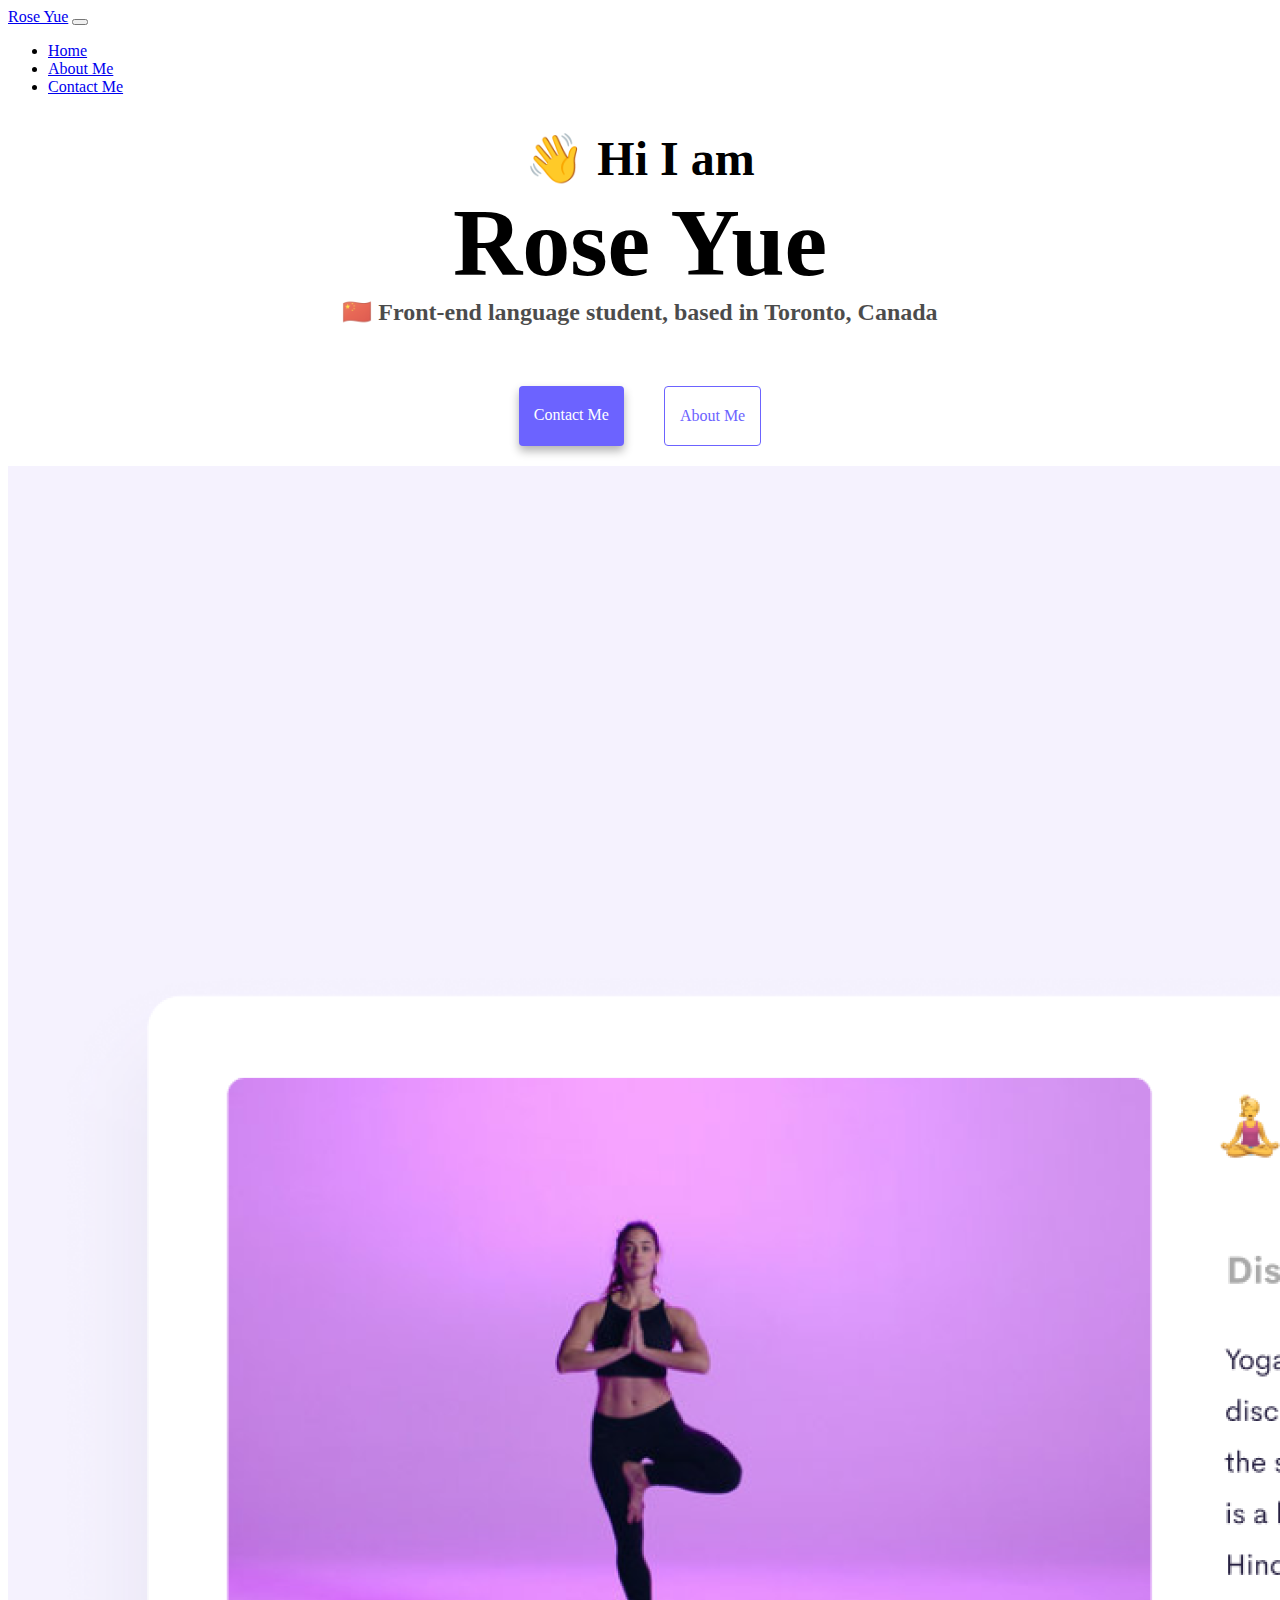
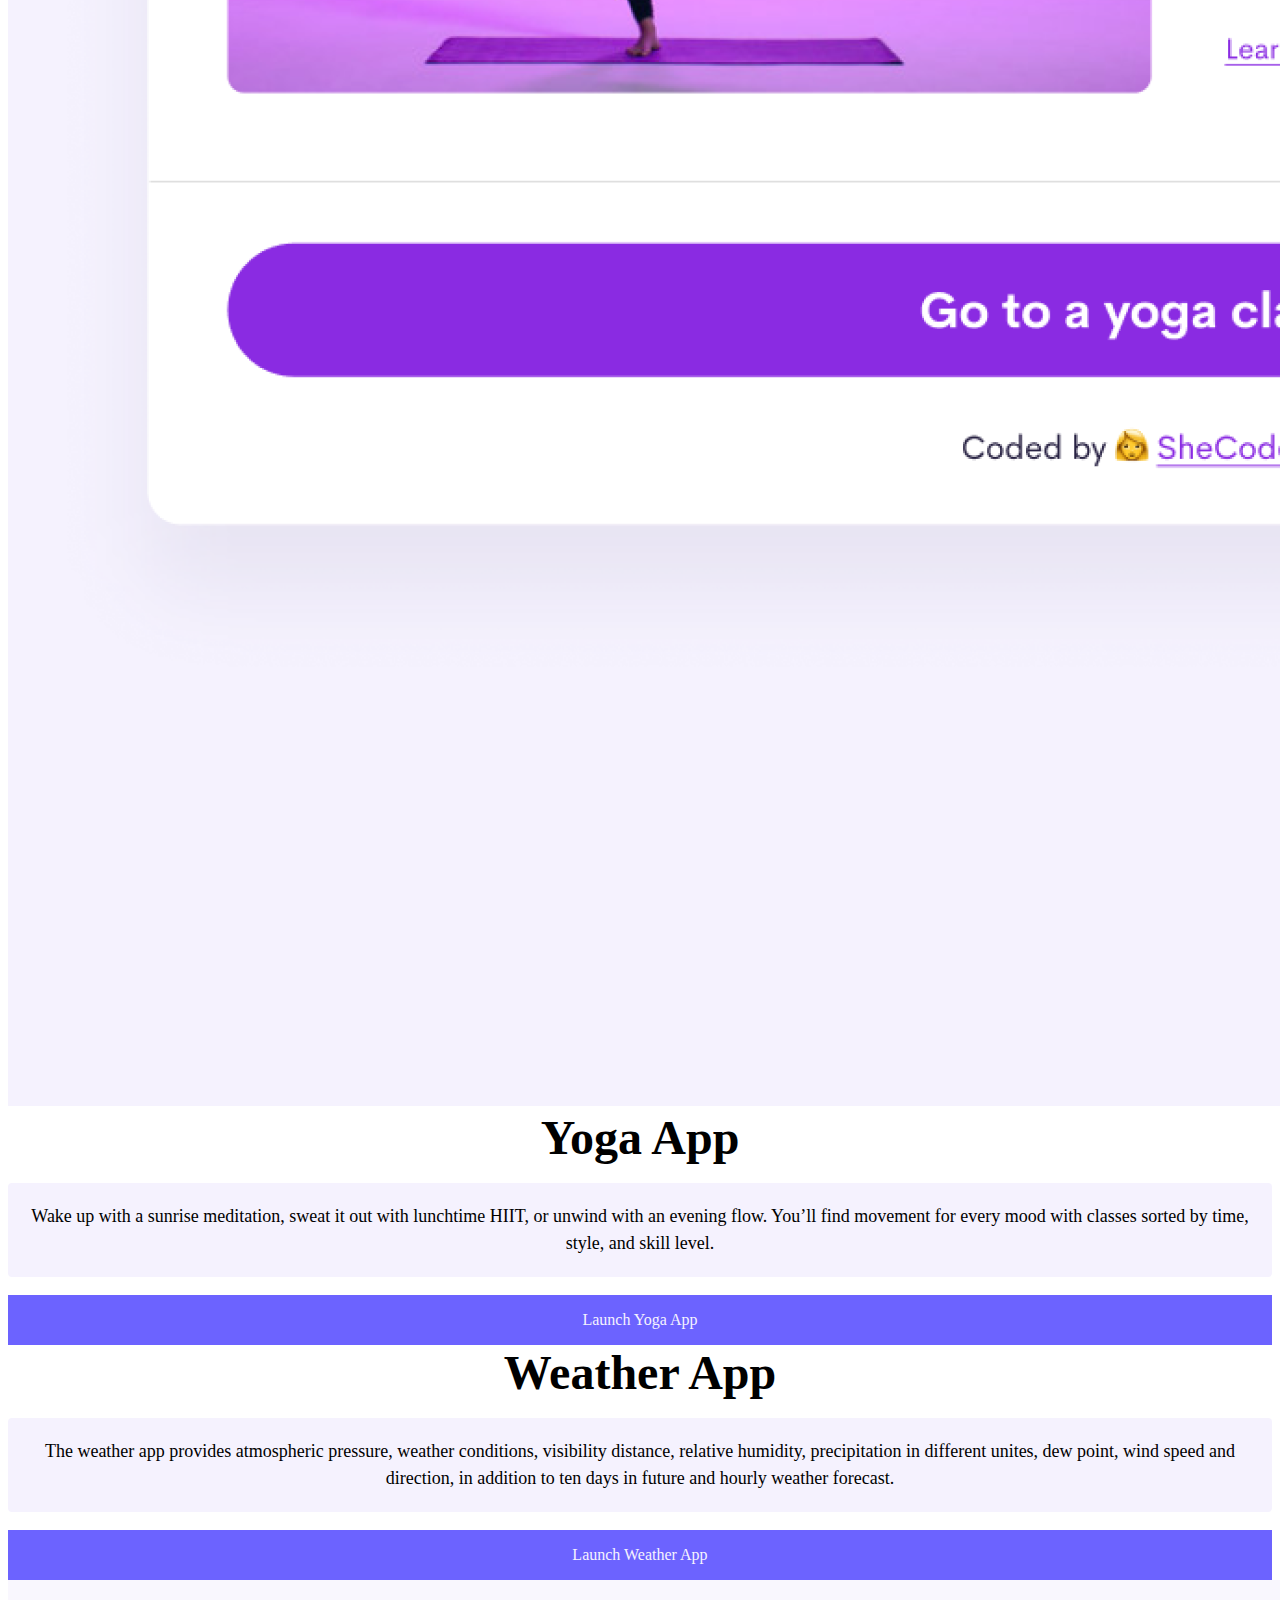
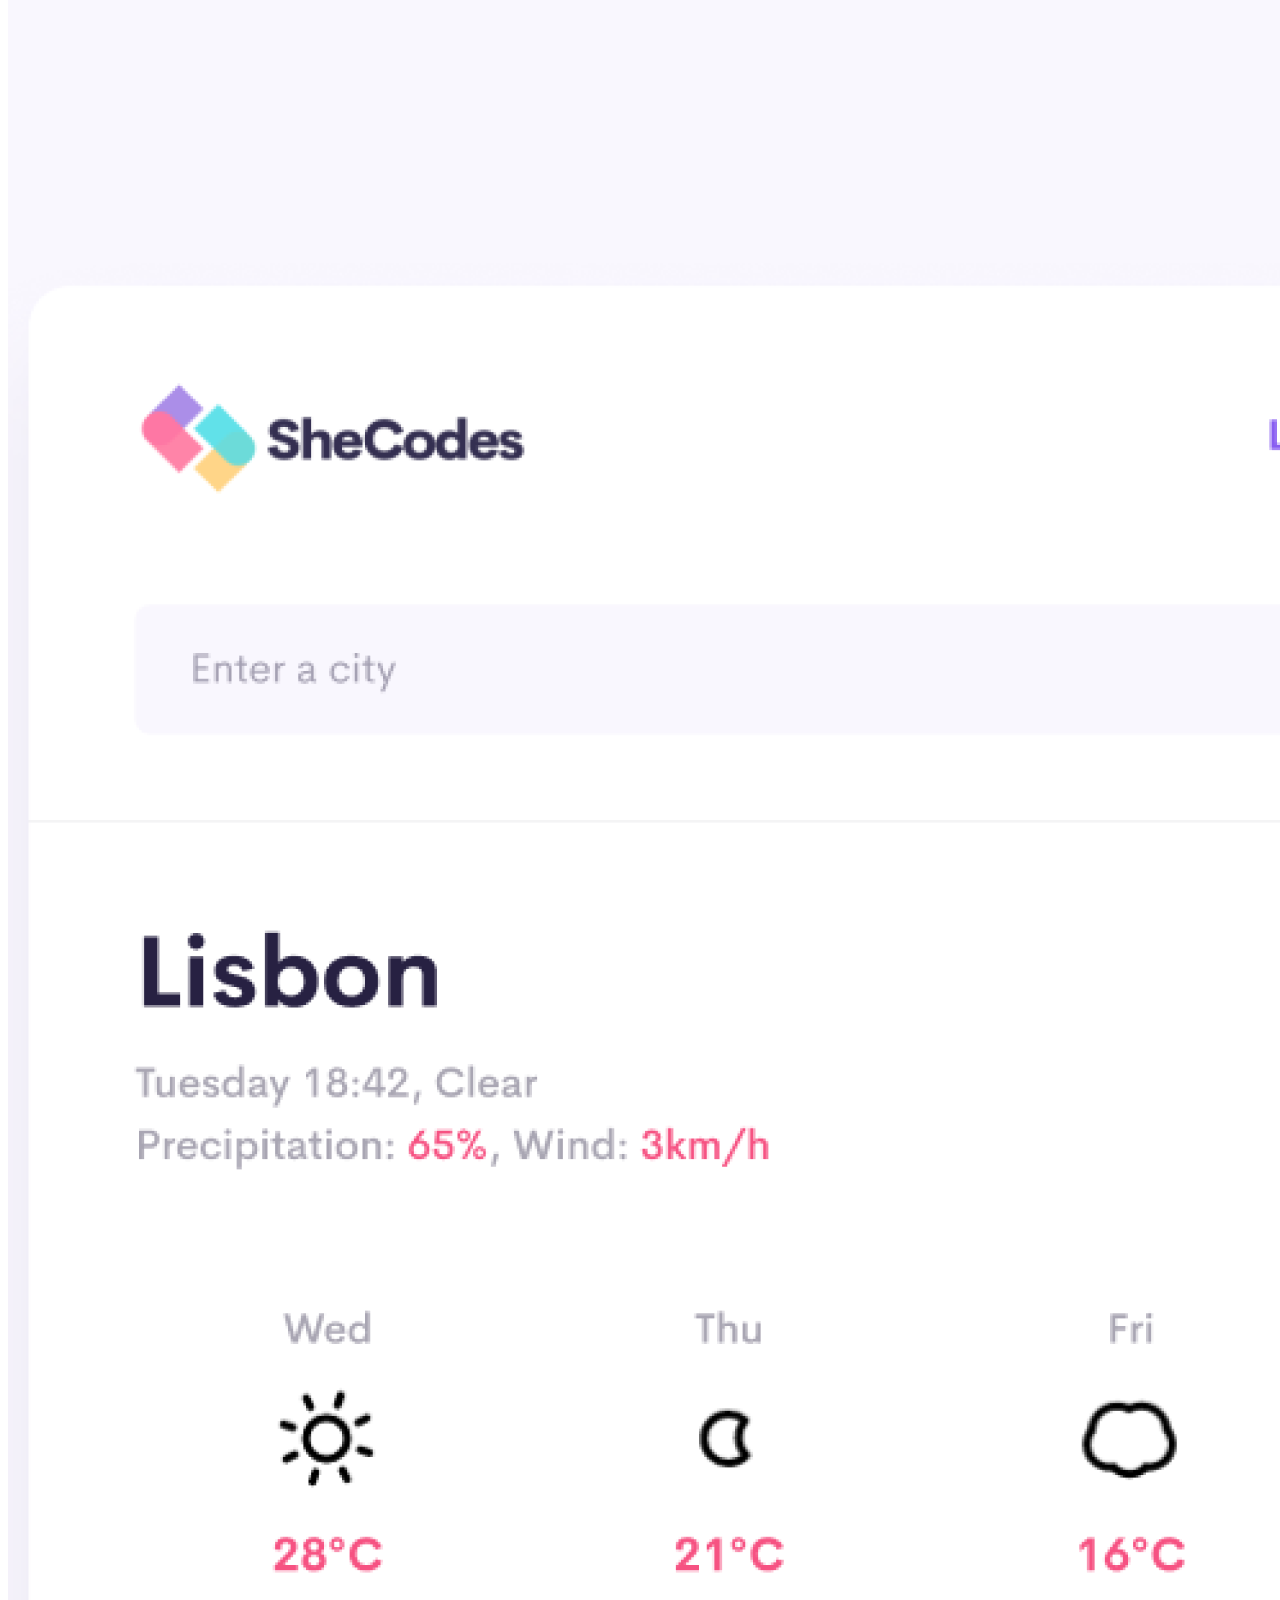
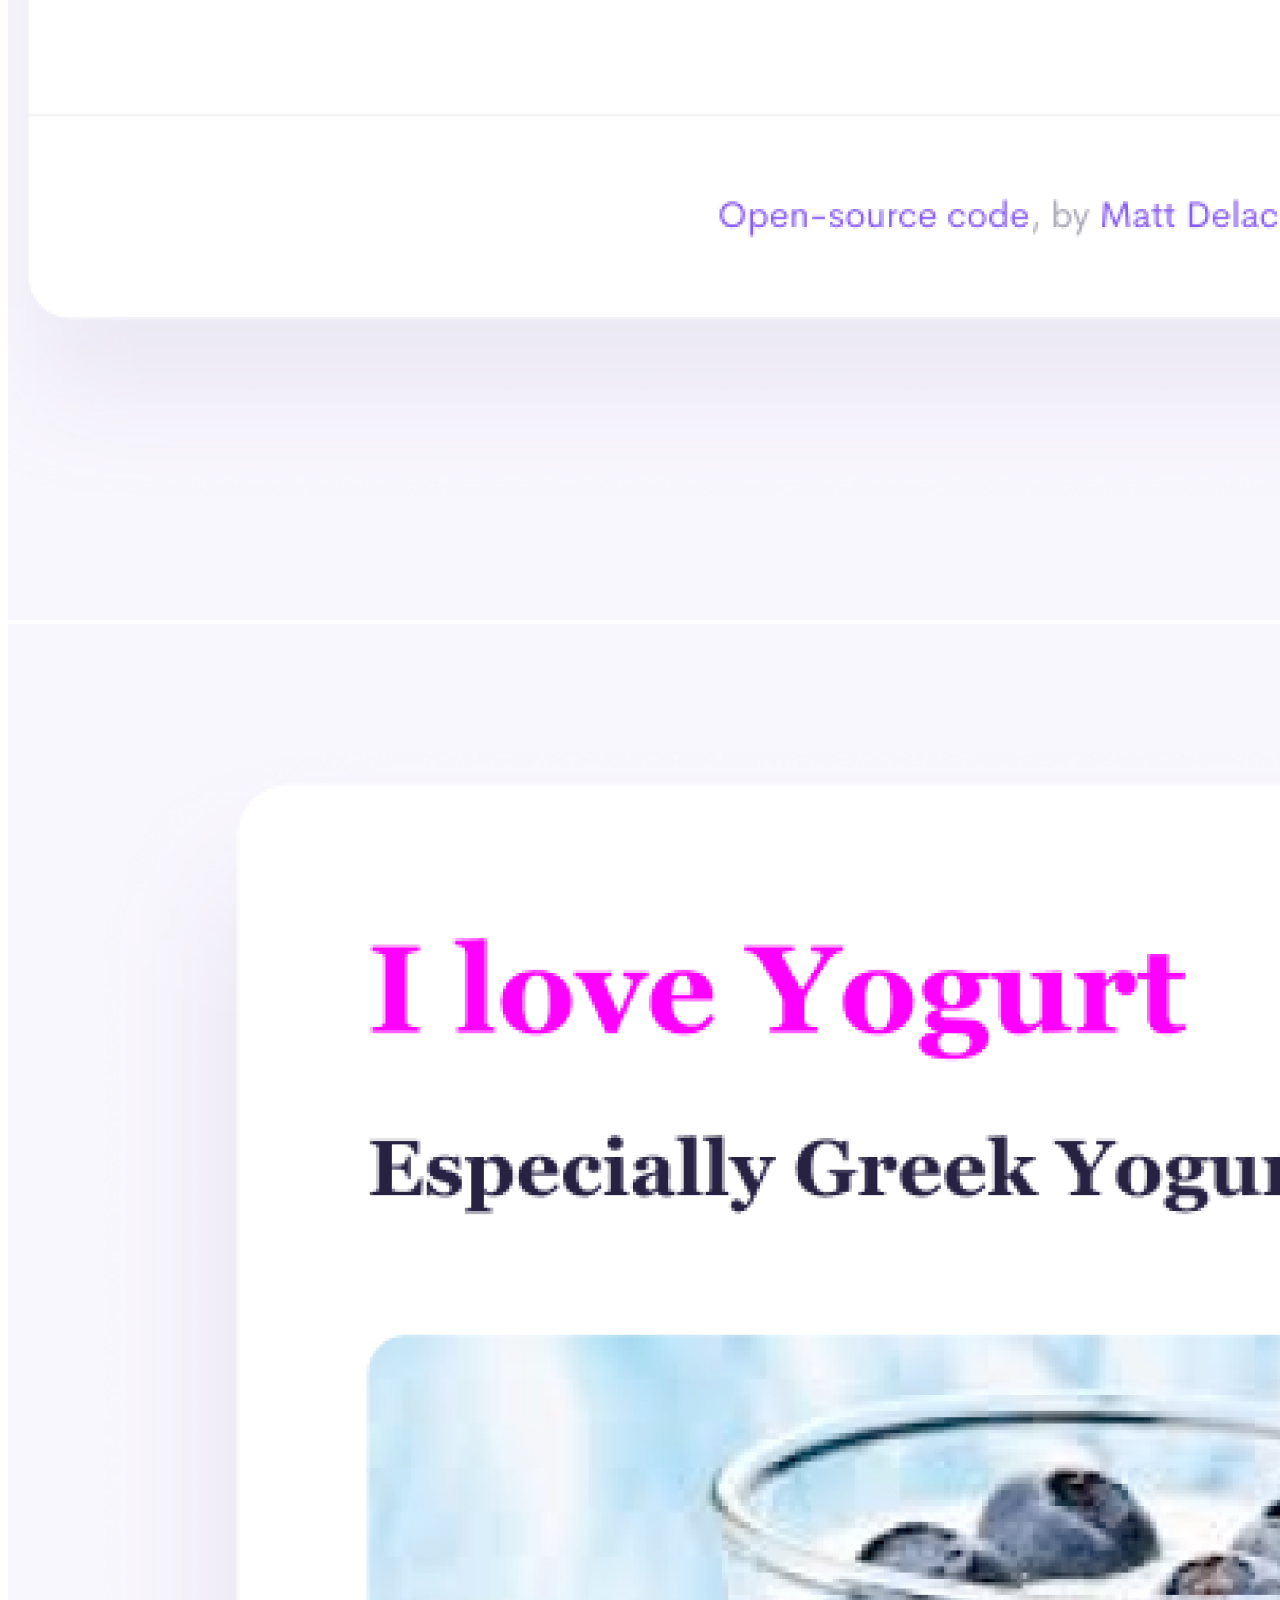
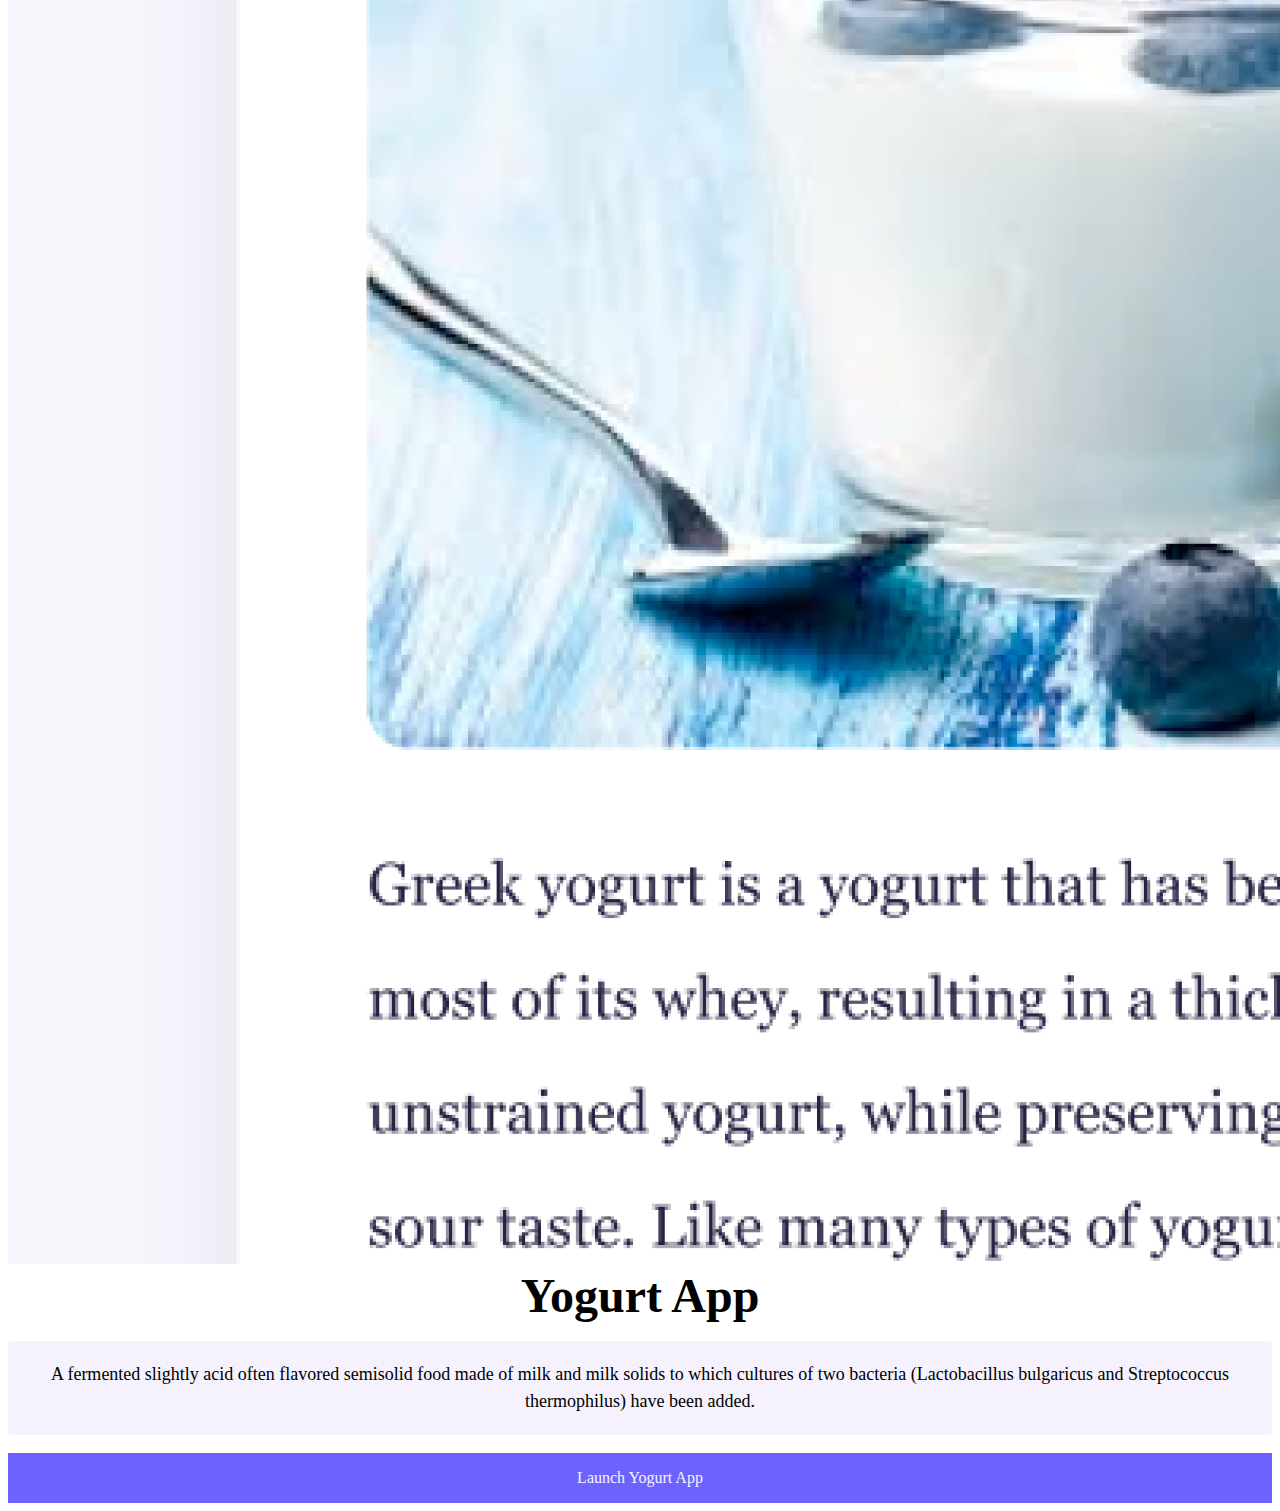
<file: index.html>
<!DOCTYPE html>
<html lang="en">
  <head>
    <meta charset="UTF-8" />
    <meta http-equiv="X-UA-Compatible" content="IE=edge" />
    <meta name="viewport" content="width=device-width, initial-scale=1.0" />
    <meta
      name="description"
      content="Know more about Front-end Developer Rose Yue"
    />
    <title>Front-end Developer Rose Yue</title>
    <link
      href="https://cdn.jsdelivr.net/npm/bootstrap@5.1.3/dist/css/bootstrap.min.css"
      rel="stylesheet"
      integrity="sha384-1BmE4kWBq78iYhFldvKuhfTAU6auU8tT94WrHftjDbrCEXSU1oBoqyl2QvZ6jIW3"
      crossorigin="anonymous"
    />
    <script
      src="https://cdn.jsdelivr.net/npm/bootstrap@5.1.3/dist/js/bootstrap.bundle.min.js"
      integrity="sha384-ka7Sk0Gln4gmtz2MlQnikT1wXgYsOg+OMhuP+IlRH9sENBO0LRn5q+8nbTov4+1p"
      crossorigin="anonymous"
    ></script>
    <link rel="stylesheet" href="style.css" />
  </head>
  <body>
    <nav class="navbar navbar-expand-lg navbar-light bg-light">
      <div class="container-fluid">
        <a class="navbar-brand" href="index.html">Rose Yue</a>
        <button
          class="navbar-toggler"
          type="button"
          data-bs-toggle="collapse"
          data-bs-target="#navbarNav"
          aria-controls="navbarNav"
          aria-expanded="false"
          aria-label="Toggle navigation"
        >
          <span class="navbar-toggler-icon"></span>
        </button>
        <div class="collapse navbar-collapse" id="navbarNav">
          <ul class="navbar-nav">
            <li class="nav-item">
              <a class="nav-link active" aria-current="page" href="index.html"
                >Home</a
              >
            </li>
            <li class="nav-item">
              <a class="nav-link" href="about.html">About Me</a>
            </li>
            <li class="nav-item">
              <a class="nav-link" href="about.html#contact">Contact Me</a>
            </li>
          </ul>
        </div>
      </div>
    </nav>
    <br />
    <h2>👋 Hi I am</h2>
    <h1>Rose Yue</h1>
    <h3>🇨🇳 Front-end language student, based in Toronto, Canada</h3>
    <div class="navigation-links">
      <a
        href="about.html#contact"
        class="contact-link"
        title="Contact Me Rose Yue"
        >Contact me</a
      >
      <a href="about.html" class="about-link" title="More About Me">About me</a>
    </div>
    <div class="container">
      <div class="row">
        <div class="col-md-6">
          <img
            src="images/yoga.png"
            class="img-fluid rounded d-none d-md-block"
          />
        </div>
        <div class="col-md-6">
          <h2 class="mb-3">Yoga App</h2>
          <p>
            Wake up with a sunrise meditation, sweat it out with lunchtime HIIT,
            or unwind with an evening flow. You’ll find movement for every mood
            with classes sorted by time, style, and skill level.
          </p>

          <div class="mt-5">
            <a
              href="#"
              class="primary-link"
              style="display: flex; justify-content: center"
              >Launch Yoga App</a
            >
          </div>
        </div>
      </div>
      <div class="row mt-5">
        <div class="col-md-6">
          <h2 class="mb-3">Weather App</h2>
          <p>
            The weather app provides atmospheric pressure, weather conditions,
            visibility distance, relative humidity, precipitation in different
            unites, dew point, wind speed and direction, in addition to ten days
            in future and hourly weather forecast.
          </p>
          <div class="mt-5">
            <a
              href="#"
              class="primary-link"
              style="display: flex; justify-content: center"
              >Launch Weather App</a
            >
          </div>
        </div>
        <div class="col-md-6">
          <img
            src="images/weather.png"
            class="img-fluid rounded d-none d-md-block"
          />
        </div>
      </div>
      <div class="row mt-5">
        <div class="col-md-6">
          <img
            src="images/yogurt.png"
            class="img-fluid rounded d-none d-md-block"
          />
        </div>
        <div class="col-md-6">
          <h2 class="mb-3">Yogurt App</h2>
          <p>
            A fermented slightly acid often flavored semisolid food made of milk
            and milk solids to which cultures of two bacteria (Lactobacillus
            bulgaricus and Streptococcus thermophilus) have been added.
          </p>
          <div class="mt-5">
            <a
              href="#"
              class="primary-link"
              style="display: flex; justify-content: center"
              >Launch Yogurt App</a
            >
          </div>
        </div>
      </div>
    </div>
  </body>
</html>
</file>
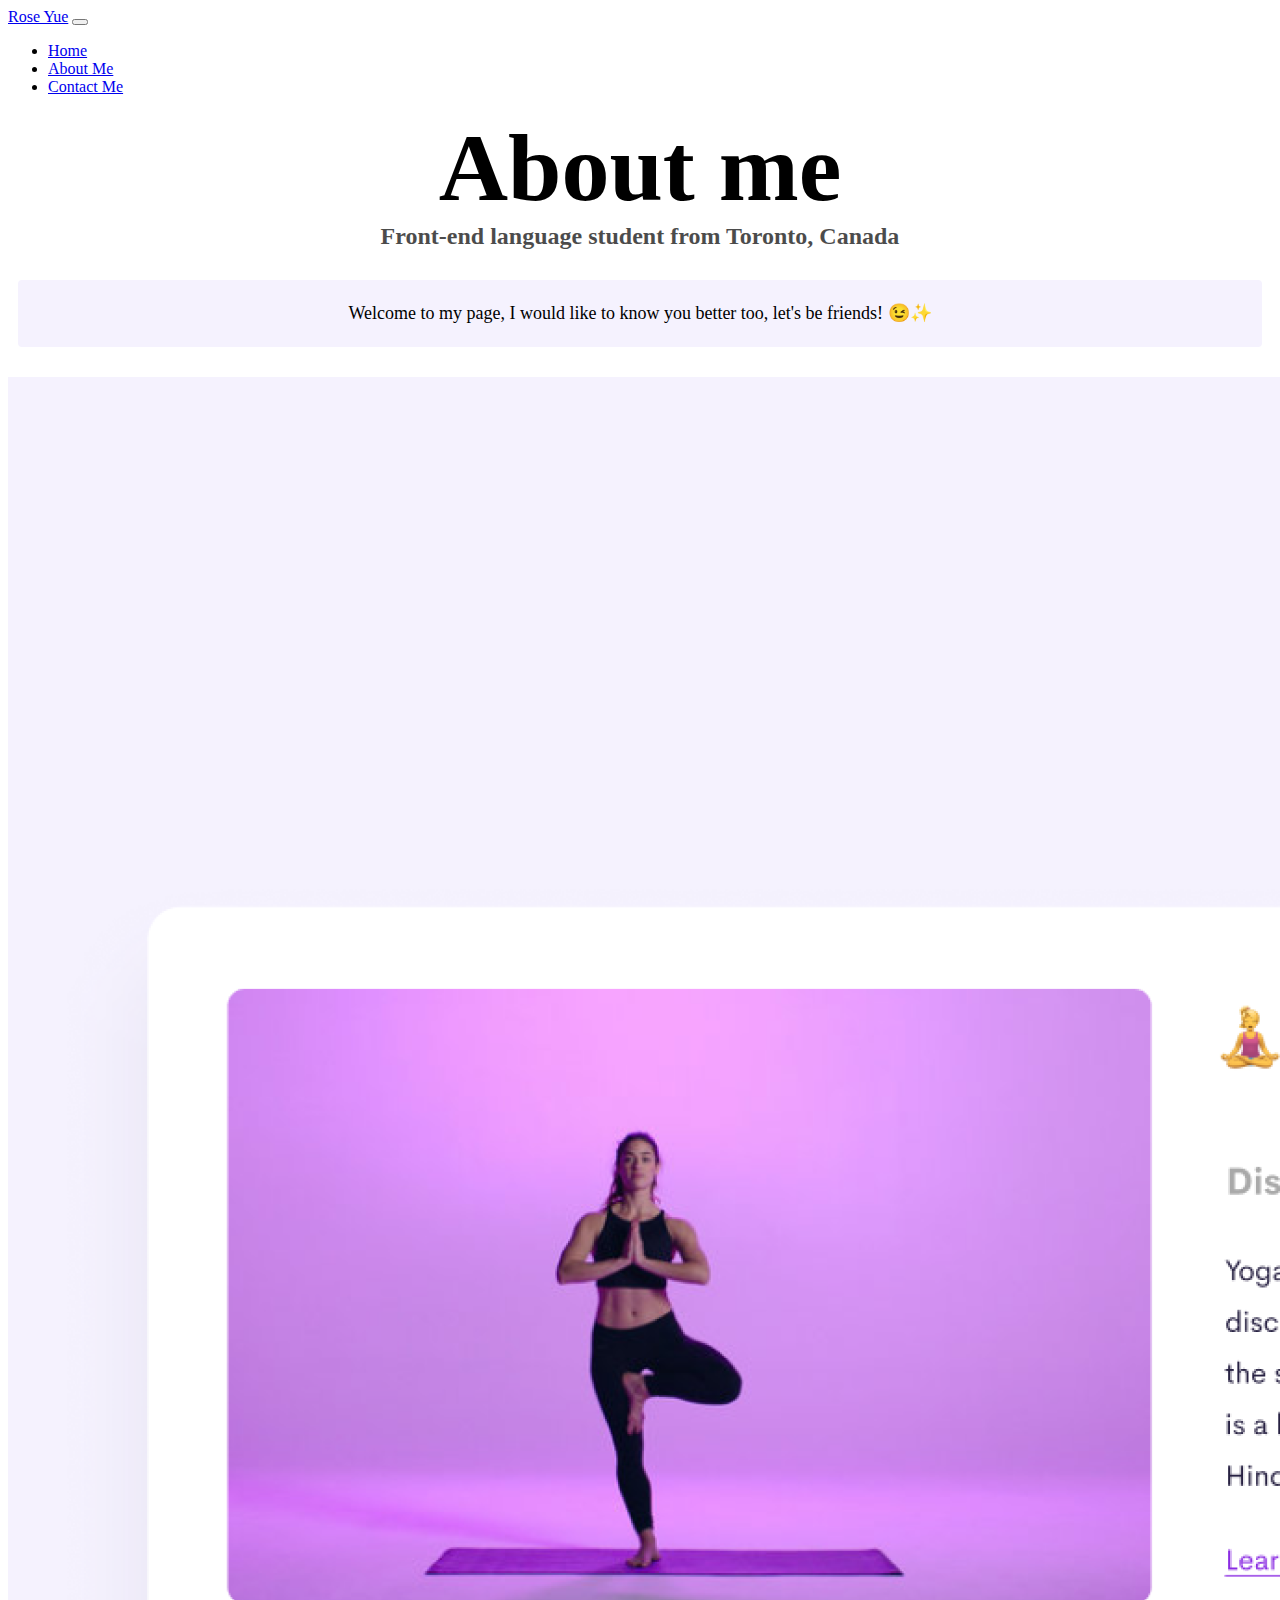
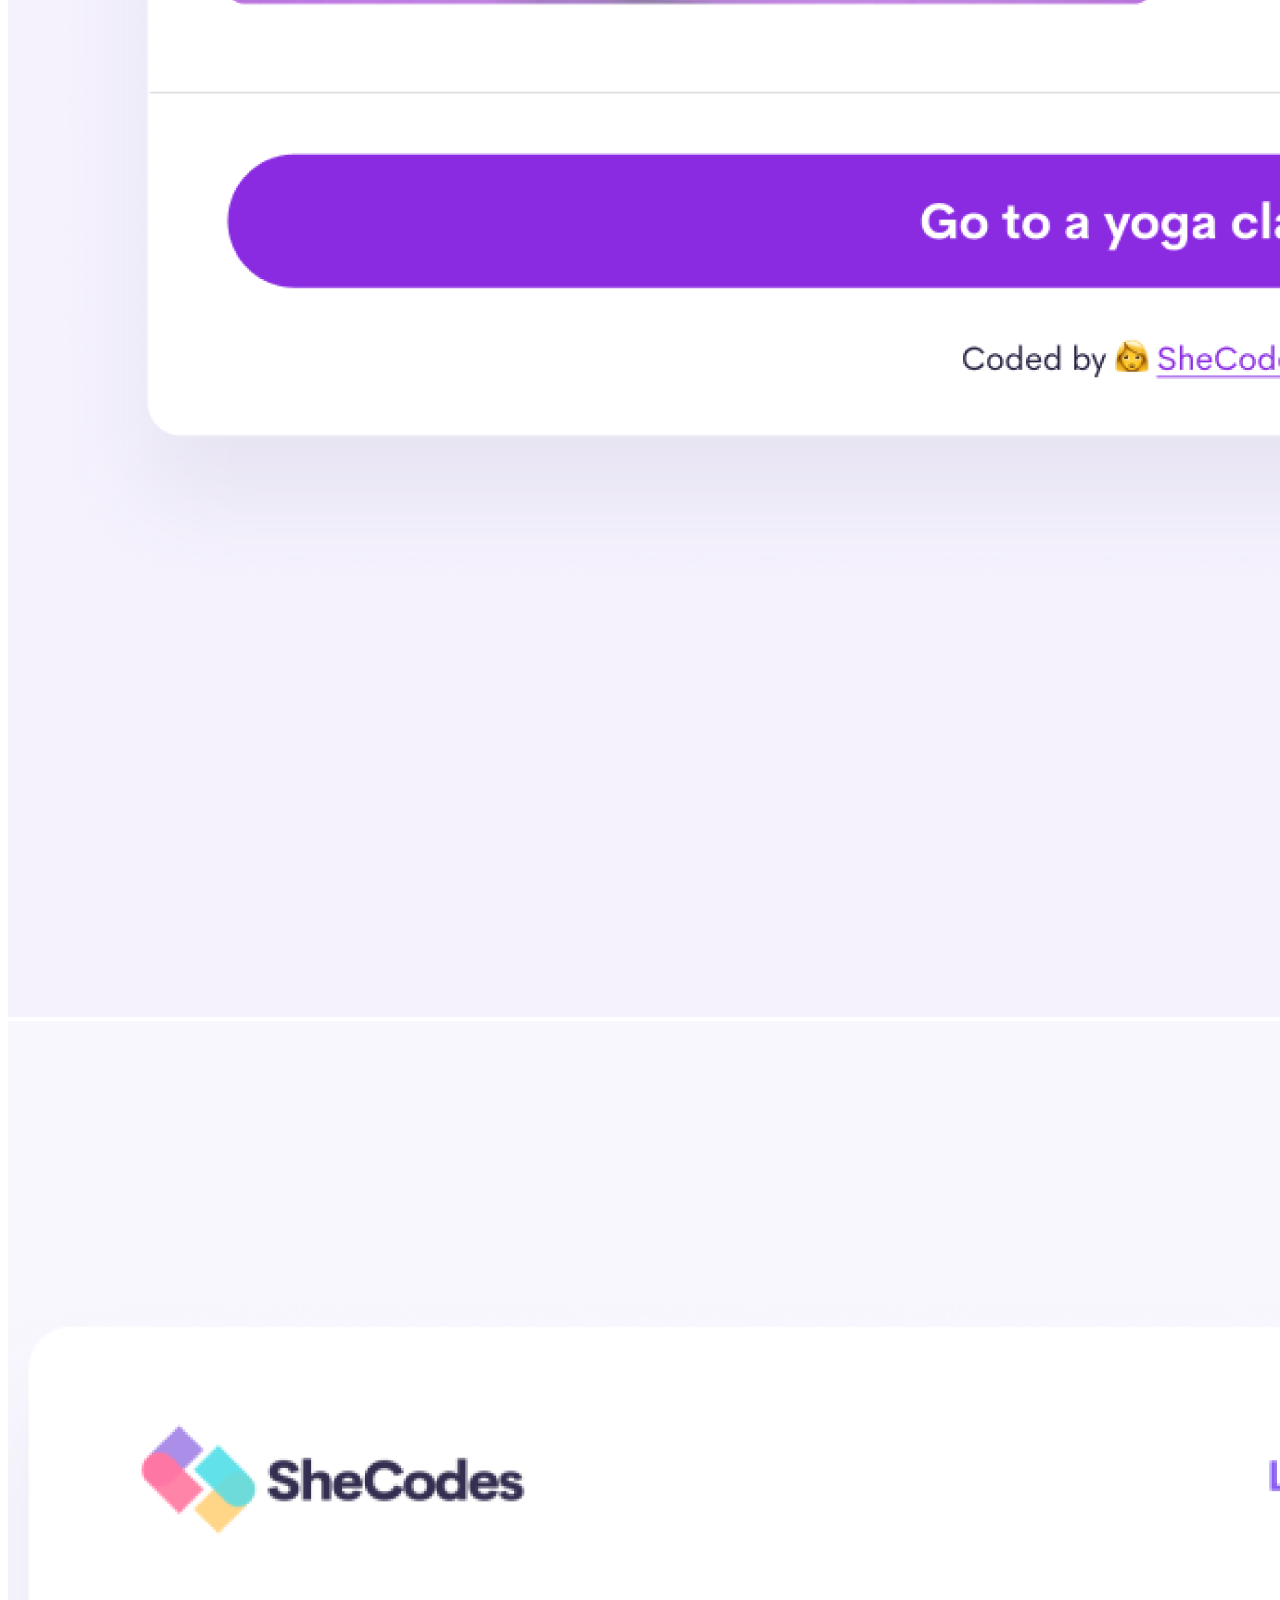
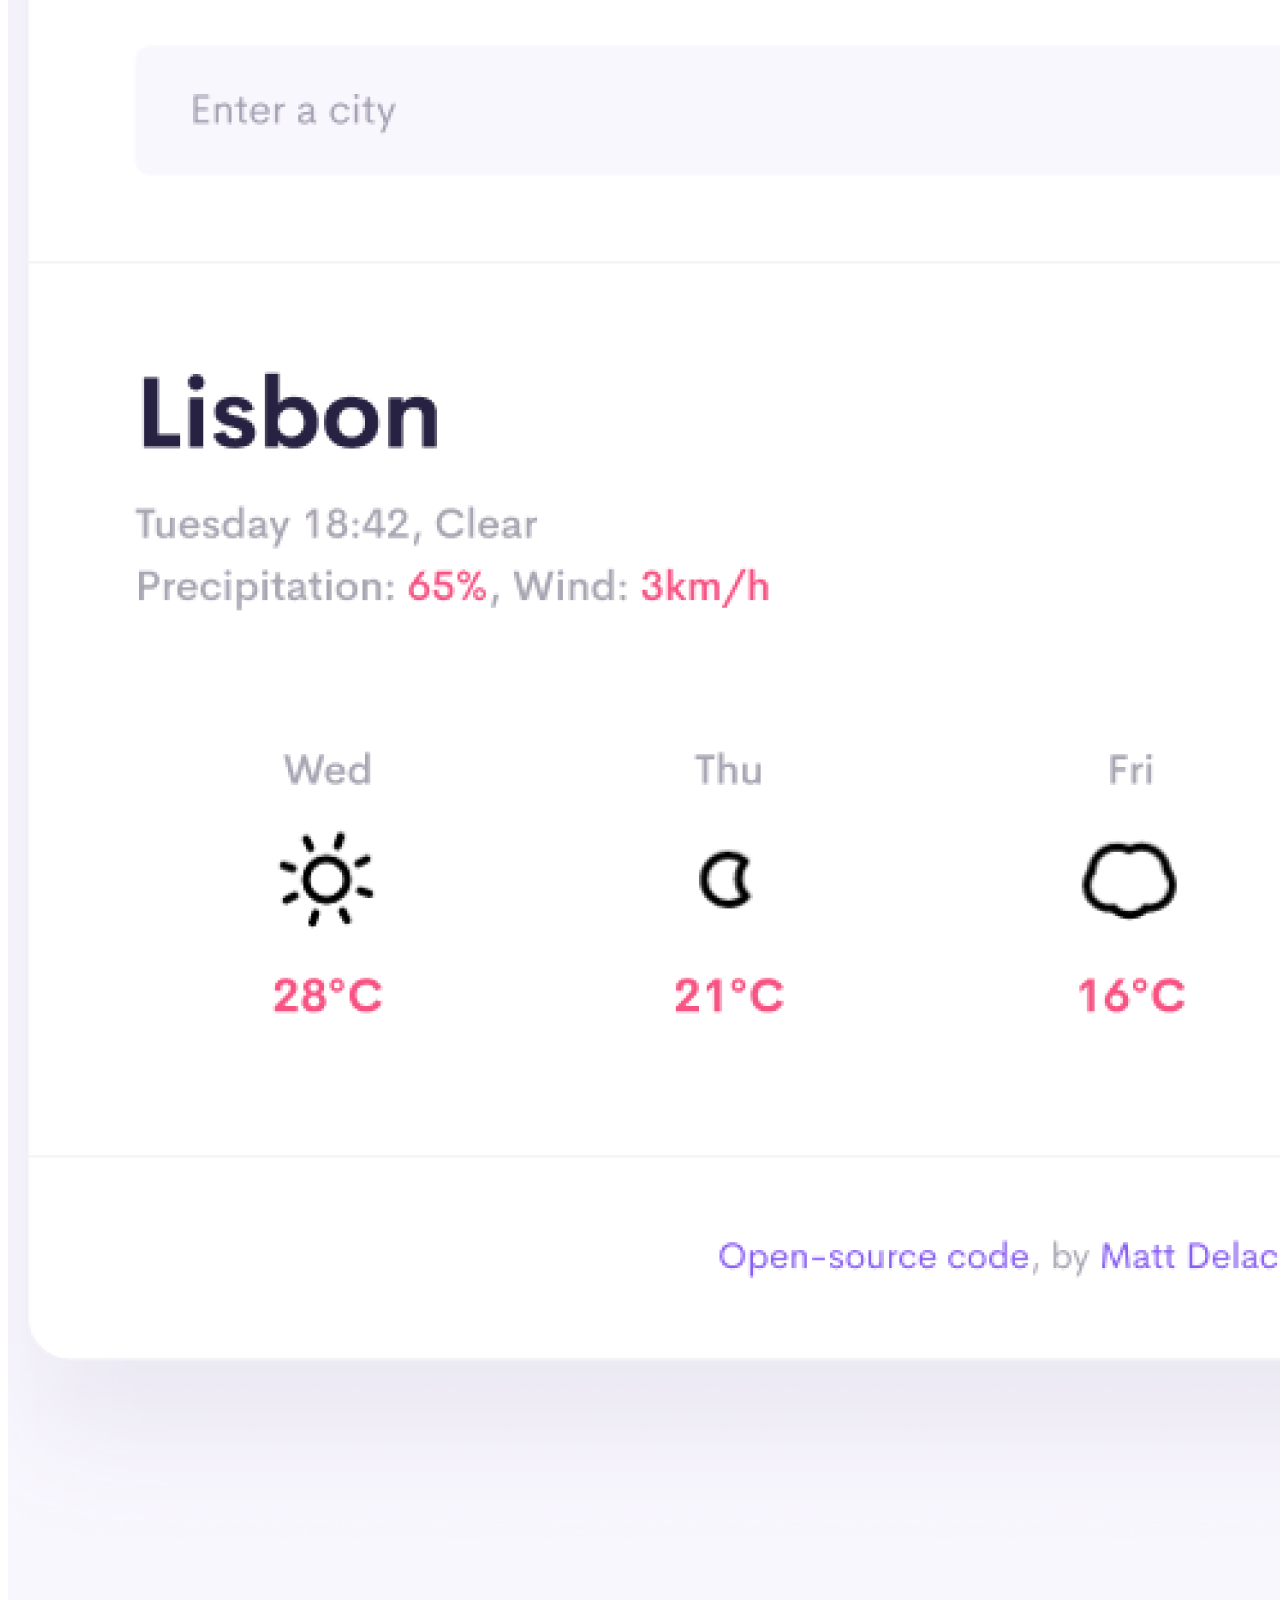
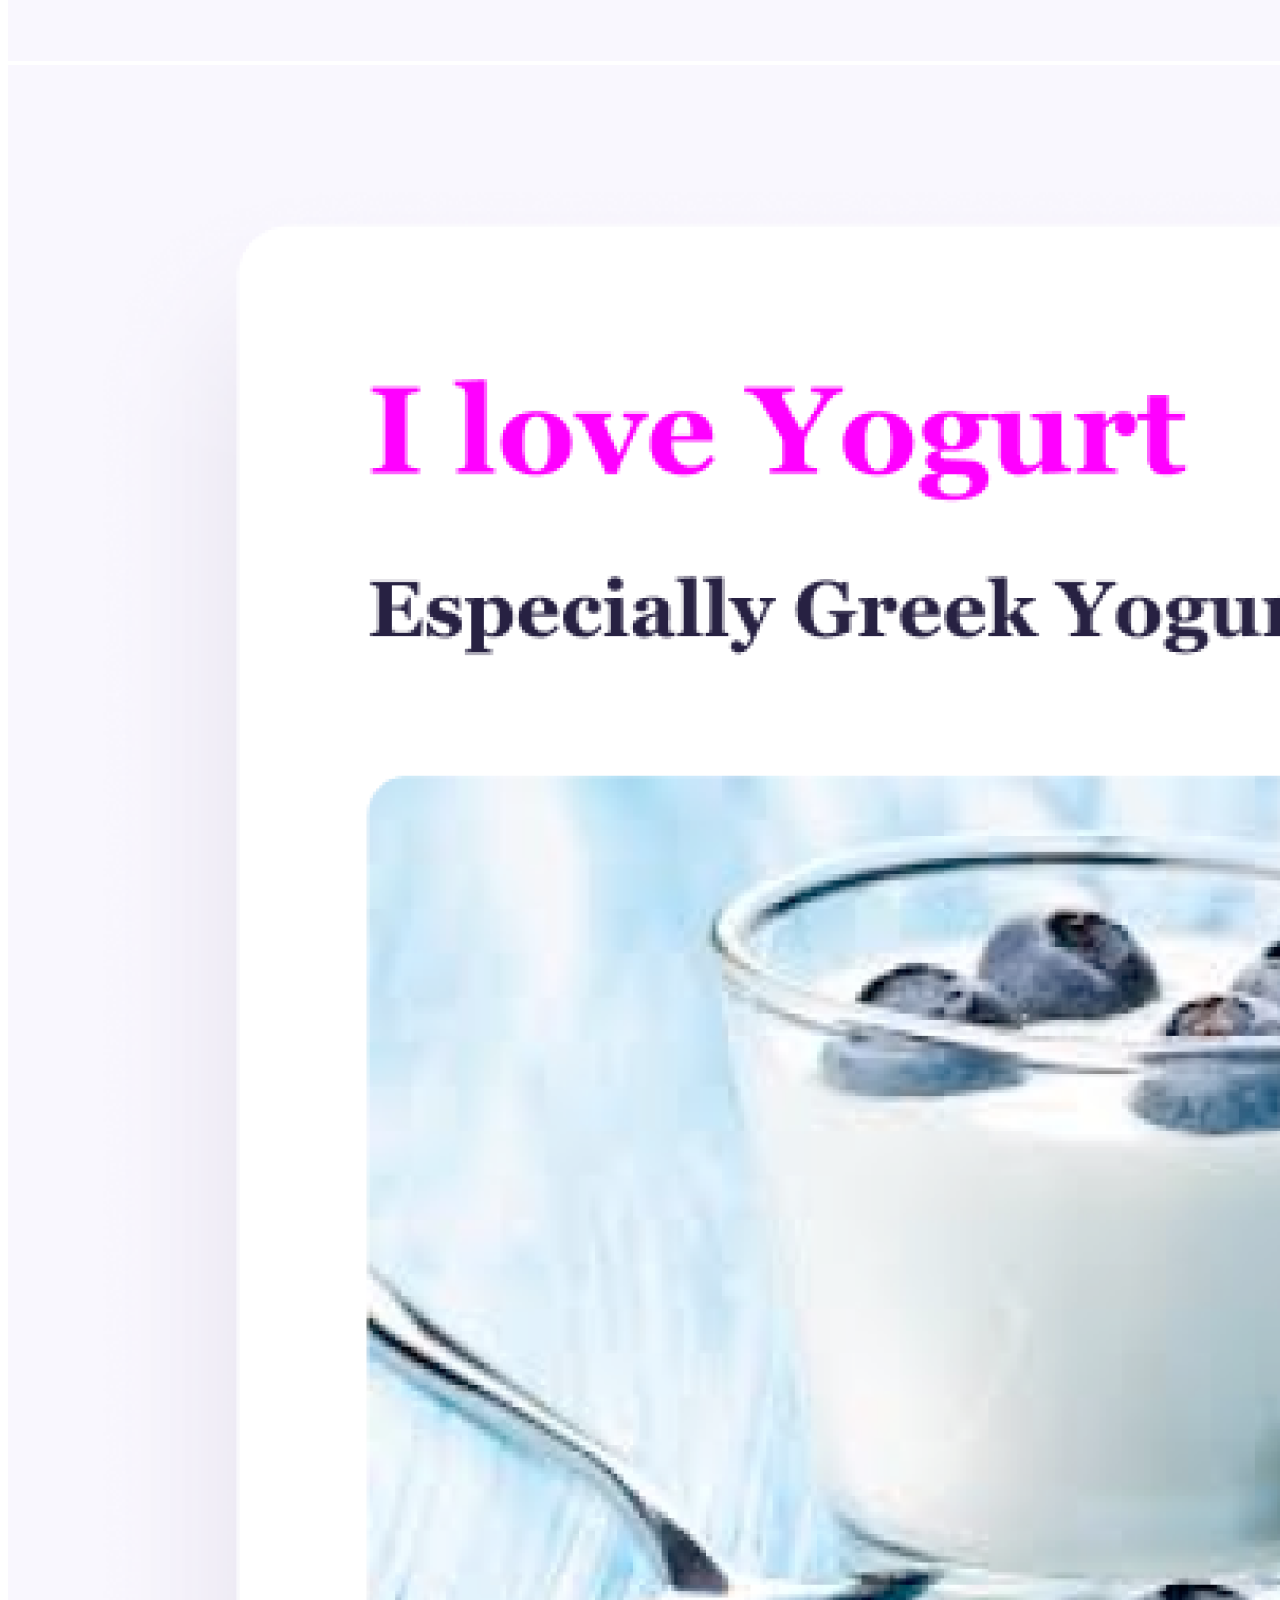
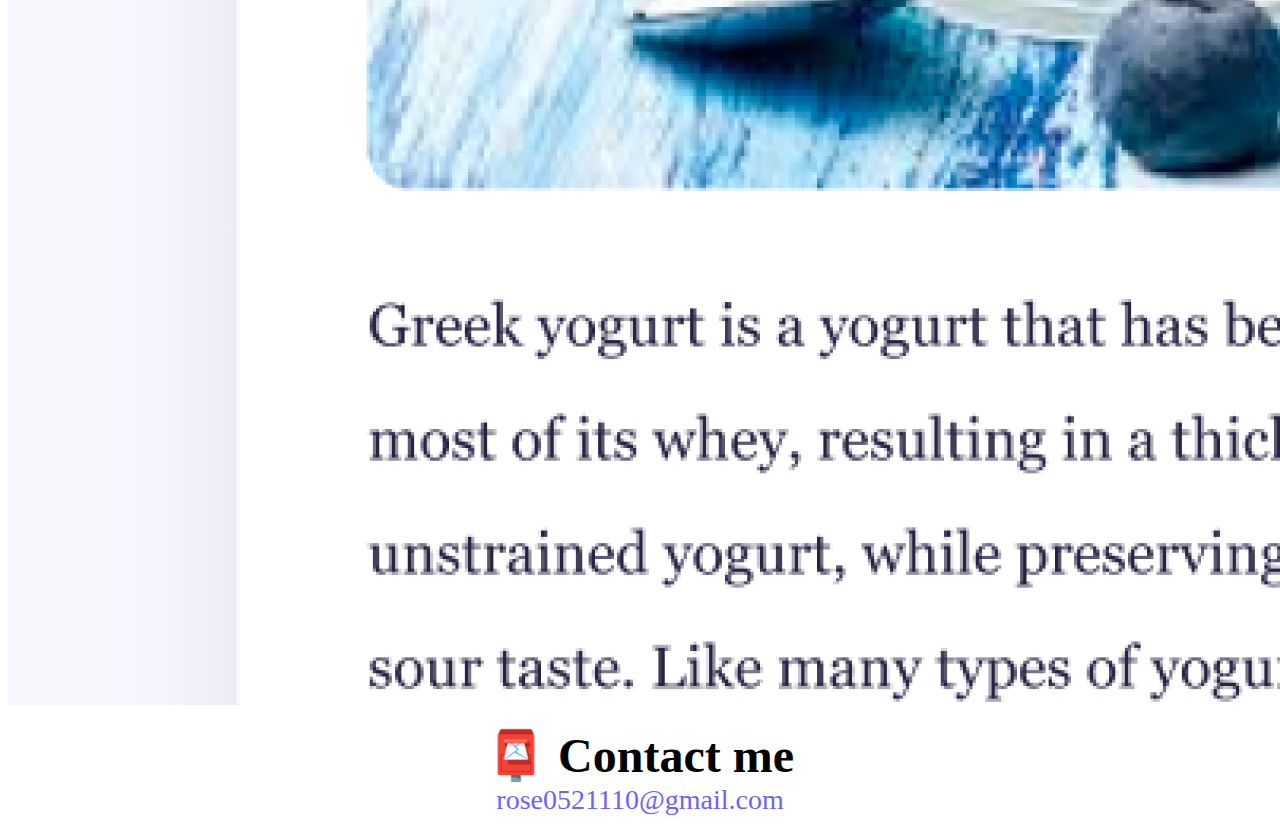
<file: about.html>
<!DOCTYPE html>
<html lang="en">
  <head>
    <meta charset="UTF-8" />
    <meta http-equiv="X-UA-Compatible" content="IE=edge" />
    <meta name="viewport" content="width=device-width, initial-scale=1.0" />
    <meta name="description" content="Information about Rose Yue" />
    <link
      href="https://cdn.jsdelivr.net/npm/bootstrap@5.1.3/dist/css/bootstrap.min.css"
      rel="stylesheet"
      integrity="sha384-1BmE4kWBq78iYhFldvKuhfTAU6auU8tT94WrHftjDbrCEXSU1oBoqyl2QvZ6jIW3"
      crossorigin="anonymous"
    />
    <script
      src="https://cdn.jsdelivr.net/npm/bootstrap@5.1.3/dist/js/bootstrap.bundle.min.js"
      integrity="sha384-ka7Sk0Gln4gmtz2MlQnikT1wXgYsOg+OMhuP+IlRH9sENBO0LRn5q+8nbTov4+1p"
      crossorigin="anonymous"
    ></script>
    <link rel="stylesheet" href="style.css" />
    <title>About Rose Yue</title>
  </head>
  <body>
    <nav class="navbar navbar-expand-lg navbar-light bg-light">
      <div class="container-fluid">
        <a class="navbar-brand" href="index.html">Rose Yue</a>
        <button
          class="navbar-toggler"
          type="button"
          data-bs-toggle="collapse"
          data-bs-target="#navbarNav"
          aria-controls="navbarNav"
          aria-expanded="false"
          aria-label="Toggle navigation"
        >
          <span class="navbar-toggler-icon"></span>
        </button>
        <div class="collapse navbar-collapse" id="navbarNav">
          <ul class="navbar-nav">
            <li class="nav-item">
              <a class="nav-link active" aria-current="page" href="index.html"
                >Home</a
              >
            </li>
            <li class="nav-item">
              <a class="nav-link" href="about.html">About Me</a>
            </li>
            <li class="nav-item">
              <a class="nav-link" href="about.html#contact">Contact Me</a>
            </li>
          </ul>
        </div>
      </div>
    </nav>

    <h1>About me</h1>
    <h3>Front-end language student from Toronto, Canada</h3>
    <div class="about-paragraphs">
      <p>
        Welcome to my page, I would like to know you better too, let's be
        friends! 😉✨
      </p>
    </div>
    <div class="container">
      <div class="row">
        <div class="col-md-4">
          <img
            src="images/yoga.png"
            class="img-fluid rounded shadow p-3 mb-5 bg-body rounded"
          />
        </div>
        <div class="col-md-4">
          <img
            src="images/weather.png"
            class="img-fluid rounded shadow p-3 mb-5 bg-body rounded"
          />
        </div>
        <div class="col-md-4">
          <img
            src="images/yogurt.png"
            class="img-fluid rounded shadow p-3 mb-5 bg-body rounded"
          />
        </div>
      </div>
    </div>
    <br />
    <div id="contact">
      <h2>📮 Contact me</h2>
      <a href="mailto:rose0521110@gmail.com" class="email-link">
        rose0521110@gmail.com
      </a>
    </div>
  </body>
</html>
</file>
<file: style.css>
:root {
  --primary-color: #6c63ff;
  --secondary-color: #f5f2fe;
  --box-shadow: 0 5px 10px rgba(0, 0, 0, 0.3);
}

h1,
h2,
h3 {
  text-align: center;
  margin: 0;
}

h1 {
  font-size: 96px;
}

h2 {
  font-size: 48px;
}

h3 {
  font-size: 24px;
  opacity: 0.7;
}

p {
  background: var(--secondary-color);
  padding: 20px;
  border-radius: 4px;
  font-size: 18px;
  line-height: 1.5;
  text-align: center;
}

.navigation-links {
  display: flex;
  margin-top: 40px;
  justify-content: center;
}

.navigation-links a {
  margin: 20px;
  border-radius: 4px;
  padding: 20px 15px;
  text-decoration: none;
  text-transform: capitalize;
}

.contact-link {
  background: var(--primary-color);
  box-shadow: var(--box-shadow);
  color: white;
  text-decoration: none;
}

.about-link {
  color: var(--primary-color);
  border: 1px solid var(--primary-color);
}

.homepage-link {
  color: var(--primary-color);
  text-align: center;
  display: block;
}

.about-paragraphs {
  display: block;
  margin: 30px 0;
}

.about-paragraphs p {
  margin: 10px;
}

.email-link {
  display: flex;
  justify-content: center;
  color: var(--primary-color);
  font-size: 28px;
  text-decoration: none;
}

.email-link:hover {
  text-decoration: underline;
}

.images {
  margin: 60px auto;
  max-width: 800px;
}

.primary-link {
  background-color: var(--primary-color);
  color: var(--secondary-color);
  padding: 16px 30px;
  justify-content: center;
  text-decoration: none;
  display: flex;
}

.primary-link:hover {
  background-color: var(--secondary-color);
  color: var(--primary-color);
}

@media (max-width: 576px) {
  h1,
  h2 {
    font-size: 300%;
  }
  h3 {
    font-size: 150%;
  }
}
</file>
